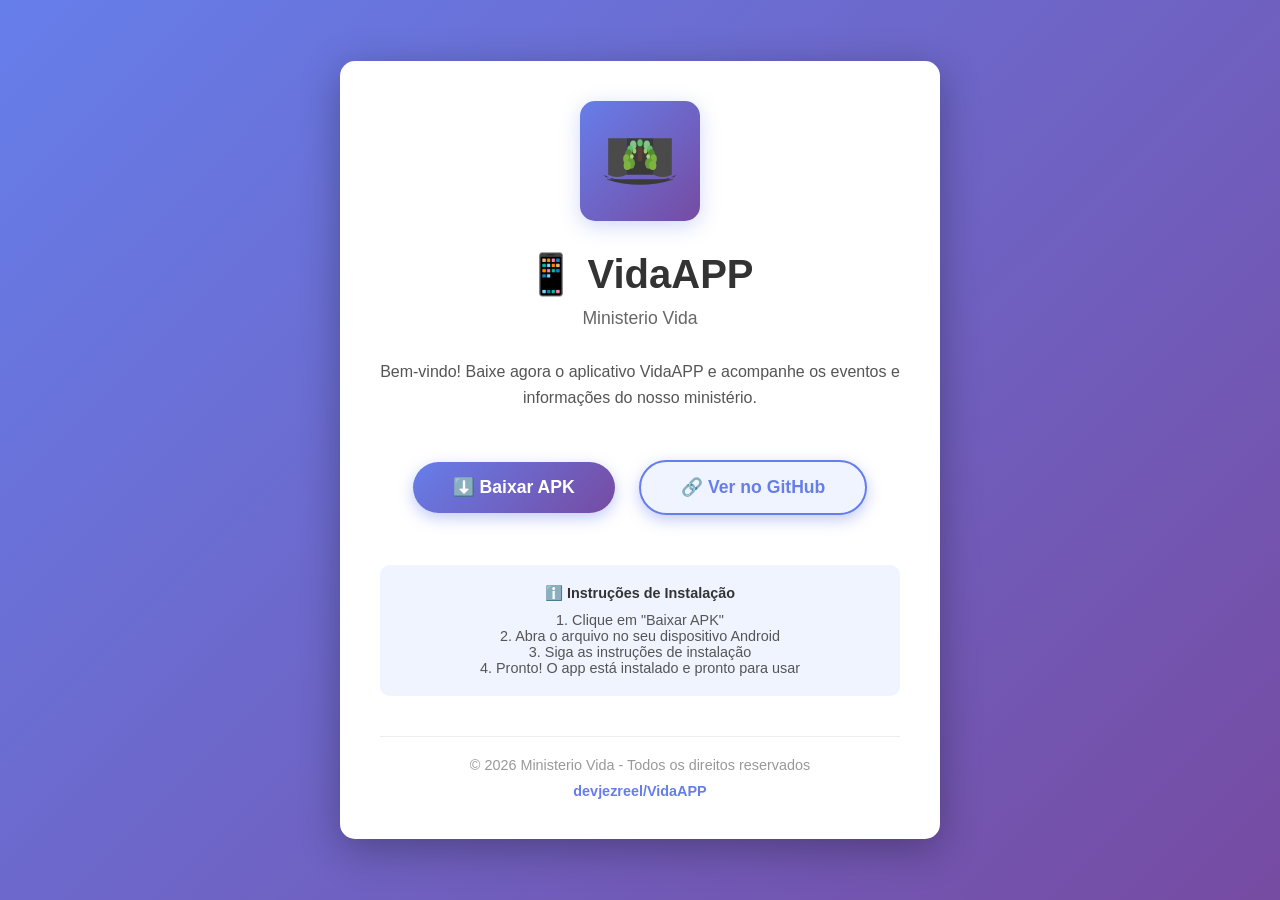
<file: index.html>
<!DOCTYPE html>
<html lang="pt-BR">
<head>
    <meta charset="UTF-8">
    <meta name="viewport" content="width=device-width, initial-scale=1.0">
    <title>VidaAPP - Ministerio Vida</title>
    <style>
        * {
            margin: 0;
            padding: 0;
            box-sizing: border-box;
        }
        
        body {
            font-family: 'Segoe UI', Tahoma, Geneva, Verdana, sans-serif;
            background: linear-gradient(135deg, #667eea 0%, #764ba2 100%);
            min-height: 100vh;
            display: flex;
            justify-content: center;
            align-items: center;
            padding: 20px;
        }
        
        .container {
            background: white;
            border-radius: 15px;
            box-shadow: 0 10px 40px rgba(0, 0, 0, 0.3);
            padding: 40px;
            max-width: 600px;
            text-align: center;
        }
        
        .logo-tree {
            width: 120px;
            height: 120px;
            margin: 0 auto 30px;
            background: linear-gradient(135deg, #667eea 0%, #764ba2 100%);
            border-radius: 15px;
            display: flex;
            align-items: center;
            justify-content: center;
            box-shadow: 0 5px 20px rgba(102, 126, 234, 0.3);
        }
        
        svg {
            width: 100px;
            height: 100px;
        }
        
        h1 {
            color: #333;
            margin-bottom: 10px;
            font-size: 2.5em;
        }
        
        .subtitle {
            color: #666;
            margin-bottom: 30px;
            font-size: 1.1em;
            font-weight: 500;
        }
        
        .description {
            color: #555;
            margin-bottom: 40px;
            line-height: 1.6;
            font-size: 1em;
        }
        
        .download-section {
            margin: 40px 0;
        }
        
        .download-btn {
            display: inline-block;
            background: linear-gradient(135deg, #667eea 0%, #764ba2 100%);
            color: white;
            padding: 15px 40px;
            border-radius: 50px;
            text-decoration: none;
            font-size: 1.1em;
            font-weight: bold;
            transition: transform 0.3s, box-shadow 0.3s;
            box-shadow: 0 5px 15px rgba(102, 126, 234, 0.4);
            cursor: pointer;
            border: none;
            display: inline-block;
            margin: 10px;
        }
        
        .download-btn:hover {
            transform: translateY(-2px);
            box-shadow: 0 8px 20px rgba(102, 126, 234, 0.6);
        }

        .secondary-btn {
            background: #f0f4ff;
            color: #667eea;
            border: 2px solid #667eea;
        }

        .secondary-btn:hover {
            background: #667eea;
            color: white;
        }
        
        .info {
            background: #f0f4ff;
            padding: 20px;
            border-radius: 10px;
            margin-top: 30px;
            color: #555;
            font-size: 0.9em;
        }
        
        .info-title {
            font-weight: bold;
            margin-bottom: 10px;
            color: #333;
        }
        
        footer {
            margin-top: 40px;
            padding-top: 20px;
            border-top: 1px solid #eee;
            color: #999;
            font-size: 0.9em;
        }

        .github-link {
            color: #667eea;
            text-decoration: none;
            font-weight: bold;
        }

        .github-link:hover {
            text-decoration: underline;
        }
    </style>
</head>
<body>
    <div class="container">
        <div class="logo-tree">
            <svg xmlns="http://www.w3.org/2000/svg" viewBox="0 0 200 220">
                <!-- Livro - lado esquerdo (cinza escuro) -->
                <path fill="#4A4A4A" d="M 30,60 L 70,60 L 70,140 Q 50,150 30,140 Z" />
                
                <!-- Livro - lado direito (cinza escuro) -->
                <path fill="#4A4A4A" d="M 130,60 L 170,60 L 170,140 Q 150,150 130,140 Z" />
                
                <!-- Livro - costas (cinza mais escuro) -->
                <path fill="#3A3A3A" d="M 70,60 L 130,60 L 130,140 L 70,140 Z" />
                
                <!-- Livro - base/sombra -->
                <path fill="#2A2A2A" d="M 20,140 Q 50,160 100,160 Q 150,160 180,140 L 175,145 Q 100,165 25,145 Z" />
                
                <!-- Onda da base -->
                <path fill="#3A3A3A" d="M 25,150 Q 100,175 175,150" />
                
                <!-- Tronco da árvore -->
                <path fill="#5C4033" d="M 95,80 L 105,80 L 105,110 L 95,110 Z" />
                
                <!-- Galhos do tronco -->
                <path fill="#6D4C41" d="M 95,90 L 85,95" />
                <path fill="#6D4C41" d="M 105,90 L 115,95" />
                
                <!-- Folhas - Topo (verde claro) -->
                <ellipse cx="100" cy="70" rx="6" ry="8" fill="#66BB6A" />
                
                <!-- Folhas - camada superior esquerda -->
                <ellipse cx="85" cy="75" rx="7" ry="10" fill="#81C784" />
                <ellipse cx="78" cy="85" rx="6" ry="9" fill="#66BB6A" />
                
                <!-- Folhas - camada superior direita -->
                <ellipse cx="115" cy="75" rx="7" ry="10" fill="#81C784" />
                <ellipse cx="122" cy="85" rx="6" ry="9" fill="#66BB6A" />
                
                <!-- Folhas - camada média esquerda (verde médio) -->
                <ellipse cx="75" cy="95" rx="8" ry="11" fill="#558B2F" />
                <ellipse cx="70" cy="105" rx="7" ry="10" fill="#7CB342" />
                
                <!-- Folhas - camada média direita (verde médio) -->
                <ellipse cx="125" cy="95" rx="8" ry="11" fill="#558B2F" />
                <ellipse cx="130" cy="105" rx="7" ry="10" fill="#7CB342" />
                
                <!-- Folhas - camada inferior esquerda -->
                <ellipse cx="80" cy="115" rx="9" ry="12" fill="#689F38" />
                <ellipse cx="72" cy="120" rx="8" ry="10" fill="#7CB342" />
                
                <!-- Folhas - camada inferior direita -->
                <ellipse cx="120" cy="115" rx="9" ry="12" fill="#689F38" />
                <ellipse cx="128" cy="120" rx="8" ry="10" fill="#7CB342" />
                
                <!-- Pequenas folhas decorativas -->
                <ellipse cx="88" cy="88" rx="4" ry="6" fill="#9CCC65" />
                <ellipse cx="112" cy="88" rx="4" ry="6" fill="#9CCC65" />
                <ellipse cx="82" cy="100" rx="4" ry="5" fill="#AED581" />
                <ellipse cx="118" cy="100" rx="4" ry="5" fill="#AED581" />
            </svg>
        </div>
        
        <h1>📱 VidaAPP</h1>
        <p class="subtitle">Ministerio Vida</p>
        
        <p class="description">
            Bem-vindo! Baixe agora o aplicativo VidaAPP e acompanhe os eventos e informações do nosso ministério.
        </p>
        
        <div class="download-section">
            <a href="download.html" class="download-btn">⬇️ Baixar APK</a>
            <a href="https://www.instagram.com/jeycomj/?next=%2F" class="download-btn secondary-btn">🔗 Ver no GitHub</a>
        </div>
        
        <div class="info">
            <div class="info-title">ℹ️ Instruções de Instalação</div>
            <p>1. Clique em "Baixar APK"</p>
            <p>2. Abra o arquivo no seu dispositivo Android</p>
            <p>3. Siga as instruções de instalação</p>
            <p>4. Pronto! O app está instalado e pronto para usar</p>
        </div>
        
        <footer>
            <p>© 2026 Ministerio Vida - Todos os direitos reservados</p>
            <p style="margin-top: 10px;"><a href="https://github.com/devjezreel/VidaAPP" class="github-link">devjezreel/VidaAPP</a></p>
        </footer>
    </div>
</body>
</html>
</file>
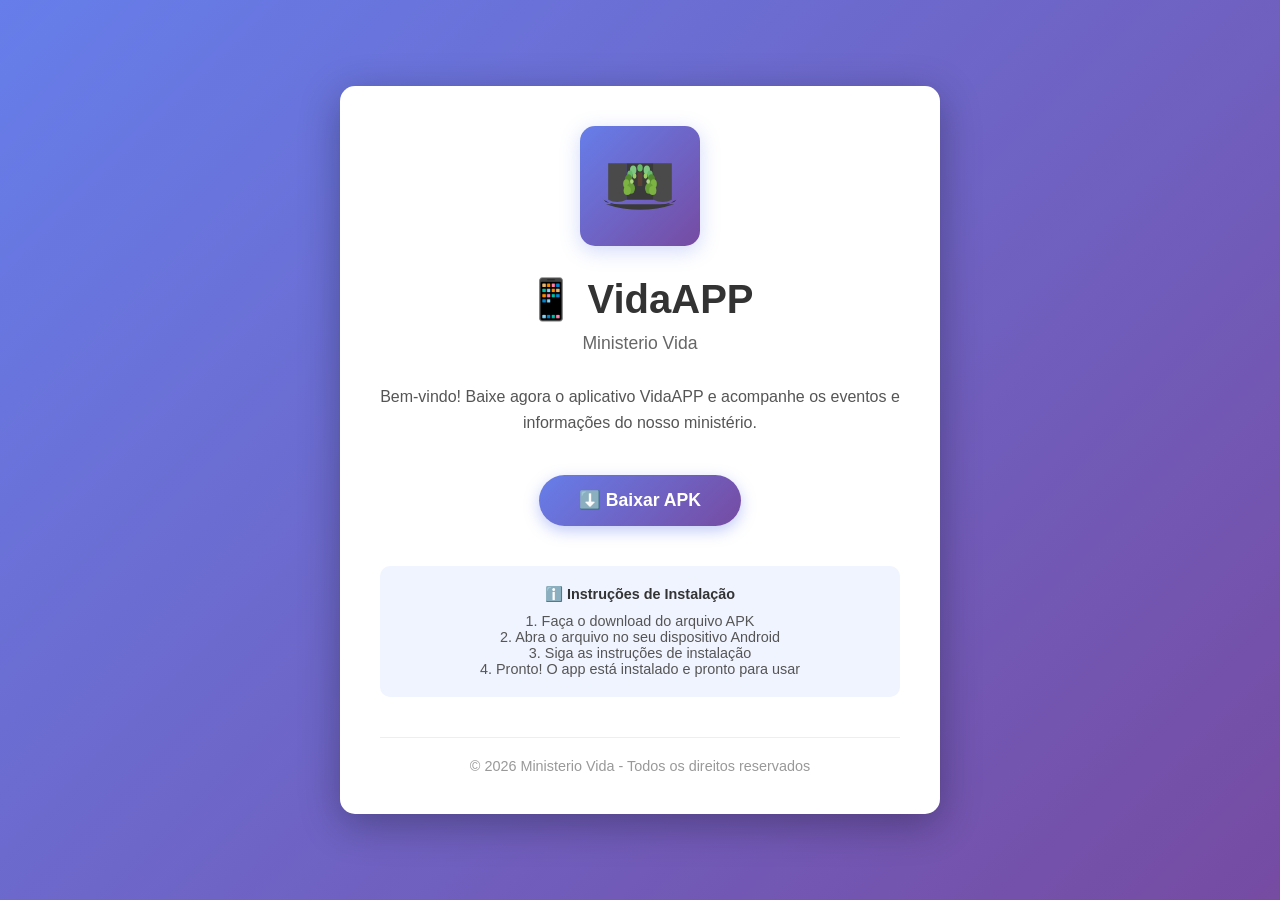
<file: docs/index.html>
<!DOCTYPE html>
<html lang="pt-BR">
<head>
    <meta charset="UTF-8">
    <meta name="viewport" content="width=device-width, initial-scale=1.0">
    <title>VidaAPP - Ministerio Vida</title>
    <style>
        * {
            margin: 0;
            padding: 0;
            box-sizing: border-box;
        }
        
        body {
            font-family: 'Segoe UI', Tahoma, Geneva, Verdana, sans-serif;
            background: linear-gradient(135deg, #667eea 0%, #764ba2 100%);
            min-height: 100vh;
            display: flex;
            justify-content: center;
            align-items: center;
            padding: 20px;
        }
        
        .container {
            background: white;
            border-radius: 15px;
            box-shadow: 0 10px 40px rgba(0, 0, 0, 0.3);
            padding: 40px;
            max-width: 600px;
            text-align: center;
        }
        
        .logo-tree {
            width: 120px;
            height: 120px;
            margin: 0 auto 30px;
            background: linear-gradient(135deg, #667eea 0%, #764ba2 100%);
            border-radius: 15px;
            display: flex;
            align-items: center;
            justify-content: center;
            box-shadow: 0 5px 20px rgba(102, 126, 234, 0.3);
        }
        
        svg {
            width: 100px;
            height: 100px;
        }
        
        h1 {
            color: #333;
            margin-bottom: 10px;
            font-size: 2.5em;
        }
        
        .subtitle {
            color: #666;
            margin-bottom: 30px;
            font-size: 1.1em;
            font-weight: 500;
        }
        
        .description {
            color: #555;
            margin-bottom: 40px;
            line-height: 1.6;
            font-size: 1em;
        }
        
        .download-section {
            margin: 40px 0;
        }
        
        .download-btn {
            display: inline-block;
            background: linear-gradient(135deg, #667eea 0%, #764ba2 100%);
            color: white;
            padding: 15px 40px;
            border-radius: 50px;
            text-decoration: none;
            font-size: 1.1em;
            font-weight: bold;
            transition: transform 0.3s, box-shadow 0.3s;
            box-shadow: 0 5px 15px rgba(102, 126, 234, 0.4);
            cursor: pointer;
            border: none;
        }
        
        .download-btn:hover {
            transform: translateY(-2px);
            box-shadow: 0 8px 20px rgba(102, 126, 234, 0.6);
        }
        
        .info {
            background: #f0f4ff;
            padding: 20px;
            border-radius: 10px;
            margin-top: 30px;
            color: #555;
            font-size: 0.9em;
        }
        
        .info-title {
            font-weight: bold;
            margin-bottom: 10px;
            color: #333;
        }
        
        footer {
            margin-top: 40px;
            padding-top: 20px;
            border-top: 1px solid #eee;
            color: #999;
            font-size: 0.9em;
        }
    </style>
</head>
<body>
    <div class="container">
        <div class="logo-tree">
            <svg xmlns="http://www.w3.org/2000/svg" viewBox="0 0 200 220">
                <!-- Livro - lado esquerdo (cinza escuro) -->
                <path fill="#4A4A4A" d="M 30,60 L 70,60 L 70,140 Q 50,150 30,140 Z" />
                
                <!-- Livro - lado direito (cinza escuro) -->
                <path fill="#4A4A4A" d="M 130,60 L 170,60 L 170,140 Q 150,150 130,140 Z" />
                
                <!-- Livro - costas (cinza mais escuro) -->
                <path fill="#3A3A3A" d="M 70,60 L 130,60 L 130,140 L 70,140 Z" />
                
                <!-- Livro - base/sombra -->
                <path fill="#2A2A2A" d="M 20,140 Q 50,160 100,160 Q 150,160 180,140 L 175,145 Q 100,165 25,145 Z" />
                
                <!-- Onda da base -->
                <path fill="#3A3A3A" d="M 25,150 Q 100,175 175,150" />
                
                <!-- Tronco da árvore -->
                <path fill="#5C4033" d="M 95,80 L 105,80 L 105,110 L 95,110 Z" />
                
                <!-- Galhos do tronco -->
                <path fill="#6D4C41" d="M 95,90 L 85,95" />
                <path fill="#6D4C41" d="M 105,90 L 115,95" />
                
                <!-- Folhas - Topo (verde claro) -->
                <ellipse cx="100" cy="70" rx="6" ry="8" fill="#66BB6A" />
                
                <!-- Folhas - camada superior esquerda -->
                <ellipse cx="85" cy="75" rx="7" ry="10" fill="#81C784" />
                <ellipse cx="78" cy="85" rx="6" ry="9" fill="#66BB6A" />
                
                <!-- Folhas - camada superior direita -->
                <ellipse cx="115" cy="75" rx="7" ry="10" fill="#81C784" />
                <ellipse cx="122" cy="85" rx="6" ry="9" fill="#66BB6A" />
                
                <!-- Folhas - camada média esquerda (verde médio) -->
                <ellipse cx="75" cy="95" rx="8" ry="11" fill="#558B2F" />
                <ellipse cx="70" cy="105" rx="7" ry="10" fill="#7CB342" />
                
                <!-- Folhas - camada média direita (verde médio) -->
                <ellipse cx="125" cy="95" rx="8" ry="11" fill="#558B2F" />
                <ellipse cx="130" cy="105" rx="7" ry="10" fill="#7CB342" />
                
                <!-- Folhas - camada inferior esquerda -->
                <ellipse cx="80" cy="115" rx="9" ry="12" fill="#689F38" />
                <ellipse cx="72" cy="120" rx="8" ry="10" fill="#7CB342" />
                
                <!-- Folhas - camada inferior direita -->
                <ellipse cx="120" cy="115" rx="9" ry="12" fill="#689F38" />
                <ellipse cx="128" cy="120" rx="8" ry="10" fill="#7CB342" />
                
                <!-- Pequenas folhas decorativas -->
                <ellipse cx="88" cy="88" rx="4" ry="6" fill="#9CCC65" />
                <ellipse cx="112" cy="88" rx="4" ry="6" fill="#9CCC65" />
                <ellipse cx="82" cy="100" rx="4" ry="5" fill="#AED581" />
                <ellipse cx="118" cy="100" rx="4" ry="5" fill="#AED581" />
            </svg>
        </div>
        
        <h1>📱 VidaAPP</h1>
        <p class="subtitle">Ministerio Vida</p>
        
        <p class="description">
            Bem-vindo! Baixe agora o aplicativo VidaAPP e acompanhe os eventos e informações do nosso ministério.
        </p>
        
        <div class="download-section">
            <a href="https://github.com/devjezreel/VidaAPP/releases/download/VidaAPP/vidaapp.apk" class="download-btn" download>⬇️ Baixar APK</a>
        </div>
        
        <div class="info">
            <div class="info-title">ℹ️ Instruções de Instalação</div>
            <p>1. Faça o download do arquivo APK</p>
            <p>2. Abra o arquivo no seu dispositivo Android</p>
            <p>3. Siga as instruções de instalação</p>
            <p>4. Pronto! O app está instalado e pronto para usar</p>
        </div>
        
        <footer>
            <p>© 2026 Ministerio Vida - Todos os direitos reservados</p>
        </footer>
    </div>
</body>
</html>
</file>
